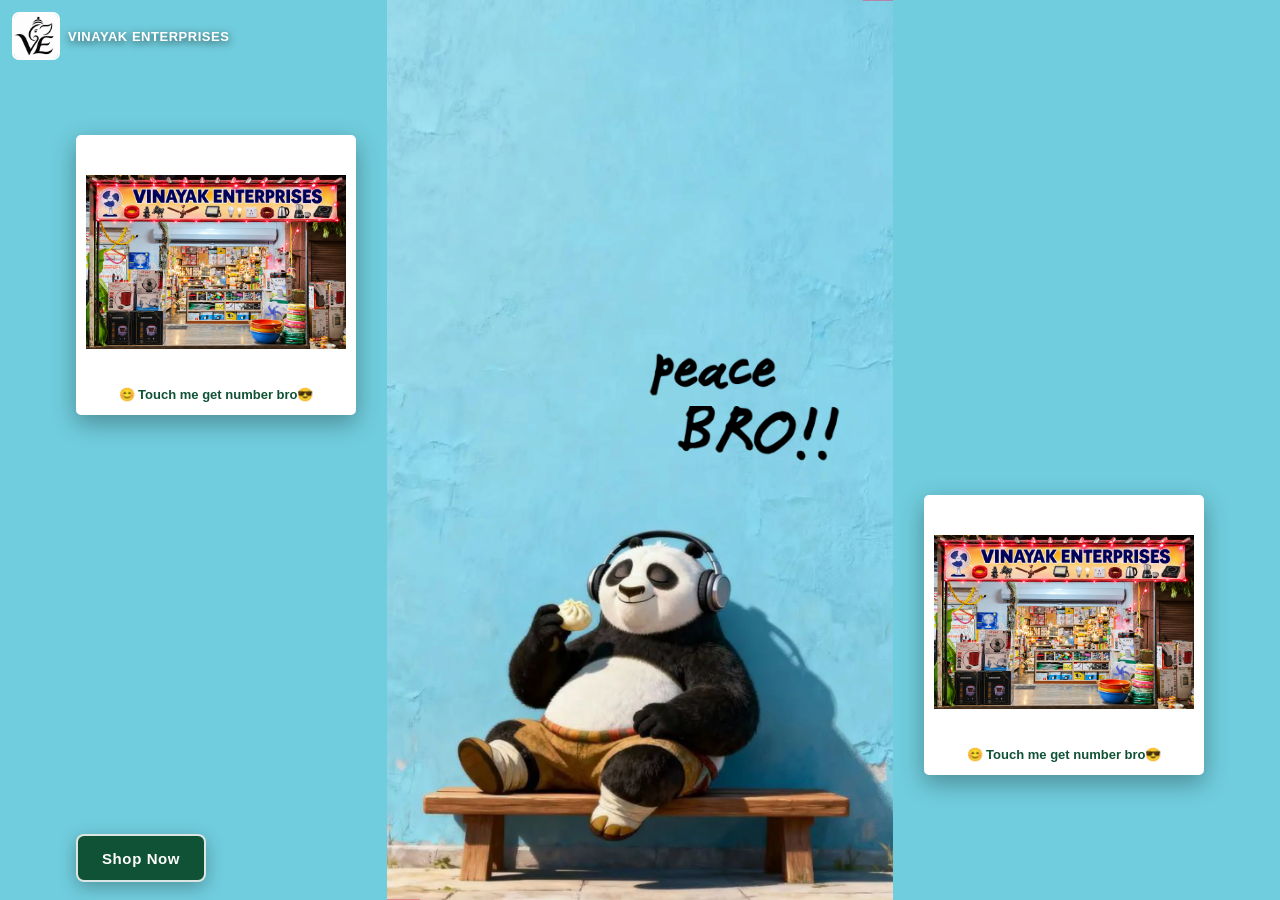
<file: index.html>
<!doctype html>
<html lang="en">
<head>
  <meta charset="utf-8">
  <meta name="viewport" content="width=device-width, initial-scale=1">
  <meta name="theme-color" content="#70cddd">
  <meta name="description" content="VINAYAK ENTERPRISES, Huvinahadagali.">
  <title>VINAYAK ENTERPRISES</title>
  <link rel="icon" type="image/png" href="ve-logo.png">
  <link rel="stylesheet" href="site.css">
  <style>
    html, body { min-height:100%; }
    body { min-height:100vh; min-height:100svh; margin:0; overflow-x:hidden; background:#70cddd url("peace-panda-bg.png") center center / contain fixed no-repeat; }
    main { position:relative; min-height:100vh; min-height:100svh; }
    .brand-top { position:fixed; z-index:5; top:max(12px,env(safe-area-inset-top)); left:max(12px,env(safe-area-inset-left)); display:flex; align-items:center; gap:8px; color:#fff; font:800 13px Arial,Helvetica,sans-serif; letter-spacing:.04em; text-shadow:0 2px 8px rgba(0,0,0,.75); }
    .brand-top img { display:block; width:48px; height:48px; object-fit:cover; border:2px solid #fff; border-radius:7px; background:#fff; }
    .screen-shop-link { position:fixed; z-index:2; inset:0; display:block; }
    .screen-shop-link:focus-visible { outline:4px solid #fff; outline-offset:-8px; }
    .store-link { position:absolute; z-index:3; top:15vh; left:clamp(18px,6vw,76px); display:flex; flex-direction:column; width:clamp(180px,22vw,280px); aspect-ratio:1; padding:7px; overflow:hidden; border:3px solid #fff; border-radius:5px; background:#fff; box-shadow:0 8px 24px rgba(0,0,0,.32); }
    .store-link.right { top:min(55vh,calc(100svh - clamp(180px,22vw,280px) - 100px)); left:auto; right:clamp(18px,6vw,76px); }
    .store-link img { display:block; flex:1; min-height:0; width:100%; object-fit:contain; }
    .call-hint { display:block; flex:none; padding:6px 2px 2px; border-top:2px solid #fff; color:#105236; font:800 clamp(10px,1.1vw,13px)/1.25 Arial,Helvetica,sans-serif; text-align:center; }
    .shop-button { position:fixed; z-index:5; left:clamp(18px,6vw,76px); bottom:max(18px,env(safe-area-inset-bottom)); display:inline-flex; min-height:48px; align-items:center; justify-content:center; padding:12px 24px; border:2px solid rgba(255,255,255,.85); border-radius:8px; color:#fff; background:#105236; box-shadow:0 5px 18px rgba(0,0,0,.28); font:800 15px Arial,Helvetica,sans-serif; letter-spacing:.04em; text-decoration:none; }
    .shop-button:hover { background:#176b45; transform:translateY(-2px); }
    @media (max-width:600px) {
      .brand-top { top:max(10px,env(safe-area-inset-top)); left:max(10px,env(safe-area-inset-left)); gap:7px; font-size:11px; }
      .brand-top img { width:38px; height:38px; }
      .store-link { top:16vh; left:4vw; right:auto; width:min(42vw,190px); padding:5px; border-width:2px; }
      .call-hint { padding-top:5px; font-size:clamp(9px,2.7vw,11px); }
      .store-link.right { left:auto; right:4vw; }
      .shop-button { left:50%; bottom:max(16px,env(safe-area-inset-bottom)); min-height:48px; padding:12px 22px; font-size:14px; transform:translateX(-50%); white-space:nowrap; }
      .shop-button:hover { transform:translate(-50%,-2px); }
    }
    @media (max-width:360px) {
      .store-link { top:17vh; width:41vw; padding:4px; }
      .brand-top { font-size:10px; }
      .brand-top img { width:34px; height:34px; }
    }
  </style>
</head>
<body>
  <a class="screen-shop-link" href="shop.html" aria-label="Tap anywhere to open the shop"></a>
  <a class="brand-top" href="shop.html"><img src="ve-logo.png" alt=""><span>VINAYAK ENTERPRISES</span></a>
  <main aria-label="Home">
    <a class="store-link" href="tel:+919945898198" aria-label="Call 99458 98198"><img src="store-front.png" alt="VINAYAK ENTERPRISES shop front"><span class="call-hint">😊 Touch me get number bro😎</span></a>
    <a class="store-link right" href="tel:+919945898198" aria-label="Call 99458 98198"><img src="store-front.png" alt="VINAYAK ENTERPRISES shop front"><span class="call-hint">😊 Touch me get number bro😎</span></a>
  </main>
  <a class="shop-button" href="shop.html">Shop Now</a>
</body>
</html>
</file>
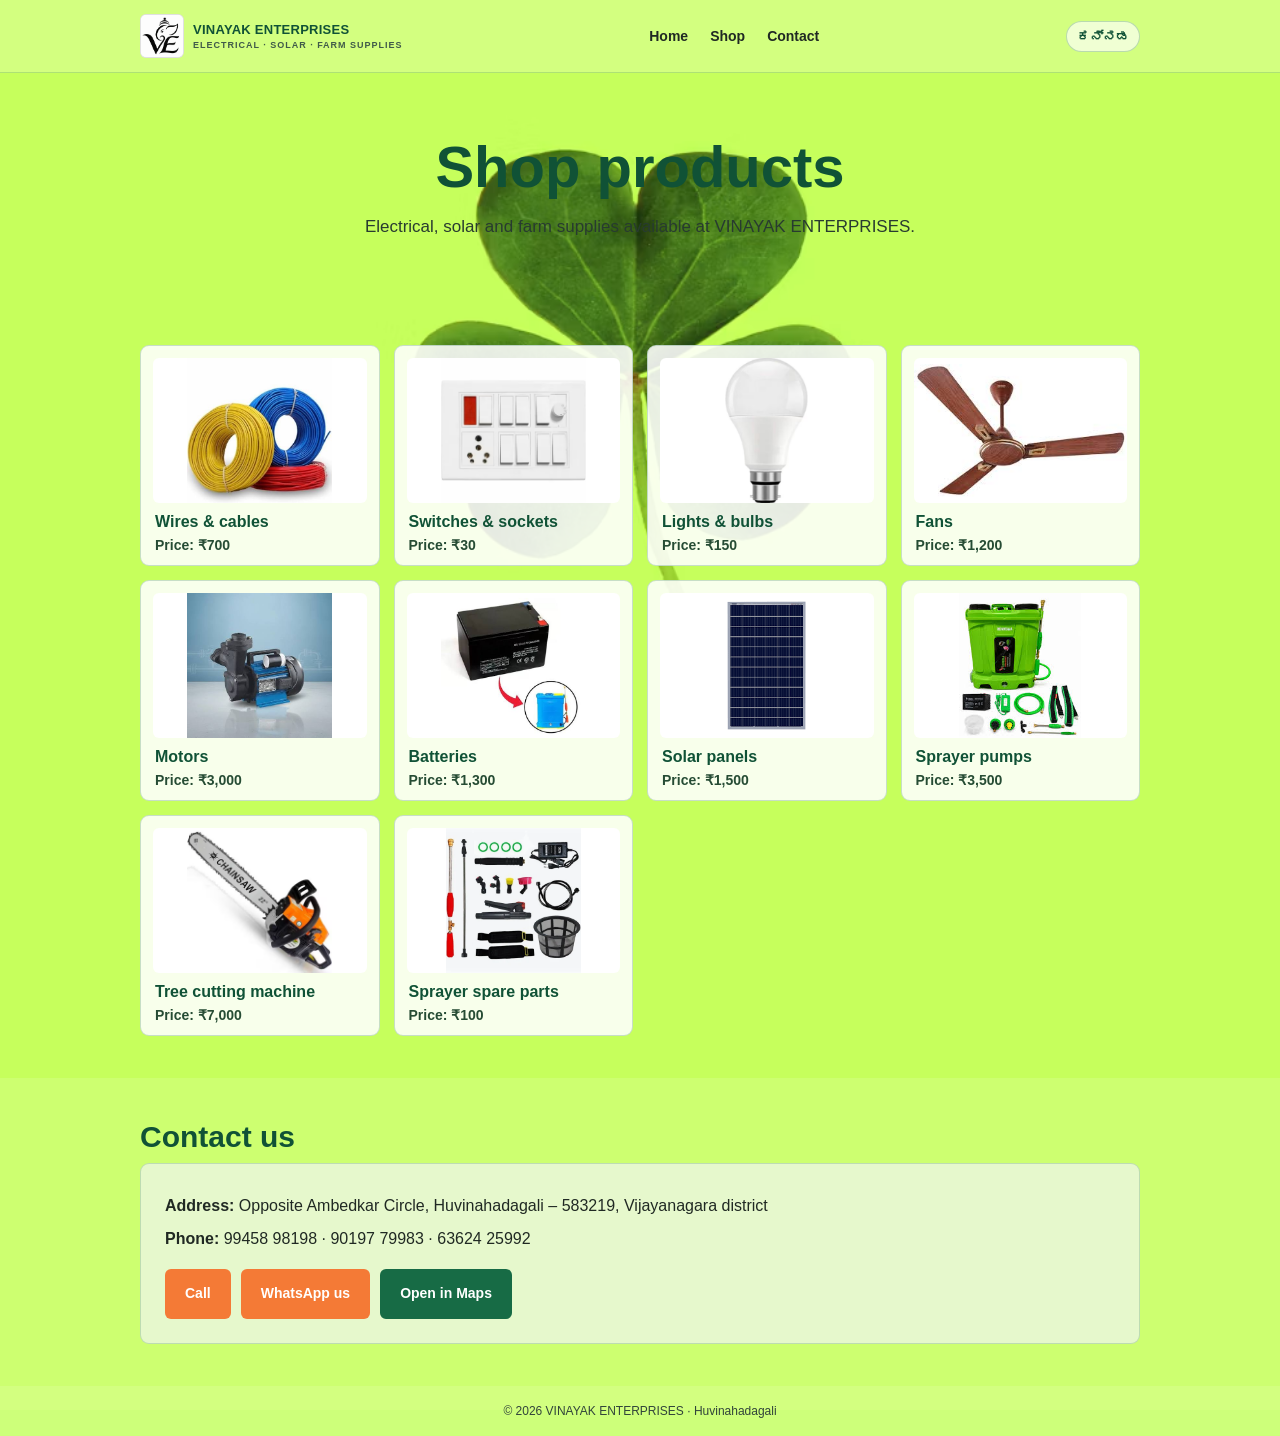
<file: shop.html>
<!doctype html>
<html lang="en">
<head>
  <meta charset="utf-8">
  <meta name="viewport" content="width=device-width, initial-scale=1">
  <meta name="theme-color" content="#bfff55">
  <meta name="description" content="Shop electrical, solar and agricultural products from VINAYAK ENTERPRISES, Huvinahadagali.">
  <title>Shop | VINAYAK ENTERPRISES</title>
  <link rel="icon" type="image/png" href="ve-logo.png">
  <link rel="stylesheet" href="site.css">
</head>
<body>
  <header>
    <div class="wrap bar">
      <a class="brand" href="index.html"><img src="ve-logo.png" alt=""><span>VINAYAK ENTERPRISES<small data-en="Electrical · Solar · Farm supplies" data-kn="ಎಲೆಕ್ಟ್ರಿಕಲ್ · ಸೋಲಾರ್ · ಕೃಷಿ ಸಾಮಗ್ರಿಗಳು">Electrical · Solar · Farm supplies</small></span></a>
      <nav aria-label="Main navigation">
        <a href="index.html" data-en="Home" data-kn="ಮುಖಪುಟ">Home</a>
        <a href="shop.html" data-en="Shop" data-kn="ಅಂಗಡಿ">Shop</a>
        <a href="#contact" data-en="Contact" data-kn="ಸಂಪರ್ಕಿಸಿ">Contact</a>
      </nav>
      <button class="language" id="language" type="button">ಕನ್ನಡ</button>
    </div>
  </header>

  <main>
    <section class="hero">
      <div class="wrap">
        <h1 data-en="Shop products" data-kn="ಉತ್ಪನ್ನಗಳನ್ನು ನೋಡಿ">Shop products</h1>
        <p data-en="Electrical, solar and farm supplies available at VINAYAK ENTERPRISES." data-kn="ವಿನಾಯಕ ಎಂಟರ್‌ಪ್ರೈಸಸ್‌ನಲ್ಲಿ ಎಲೆಕ್ಟ್ರಿಕಲ್, ಸೋಲಾರ್ ಮತ್ತು ಕೃಷಿ ಸಾಮಗ್ರಿಗಳು ಲಭ್ಯವಿವೆ.">Electrical, solar and farm supplies available at VINAYAK ENTERPRISES.</p>
      </div>
    </section>
    <section>
      <div class="wrap">
        <div class="products" id="products"></div>
      </div>
    </section>
    <section class="contact-section" id="contact">
      <div class="wrap">
        <h2 data-en="Contact us" data-kn="ನಮ್ಮನ್ನು ಸಂಪರ್ಕಿಸಿ">Contact us</h2>
        <div class="contact-box">
          <p><strong data-en="Address:" data-kn="ವಿಳಾಸ:">Address:</strong> <span data-en="Opposite Ambedkar Circle, Huvinahadagali – 583219, Vijayanagara district" data-kn="ಅಂಬೇಡ್ಕರ್ ಸರ್ಕಲ್ ಎದುರು, ಹುವಿನಹಡಗಲಿ – 583219, ವಿಜಯನಗರ ಜಿಲ್ಲೆ">Opposite Ambedkar Circle, Huvinahadagali – 583219, Vijayanagara district</span></p>
          <p><strong data-en="Phone:" data-kn="ದೂರವಾಣಿ:">Phone:</strong> <a href="tel:+919945898198">99458 98198</a> · <a href="tel:+919019779983">90197 79983</a> · <a href="tel:+916362425992">63624 25992</a></p>
          <div class="contact-actions">
            <a class="button" href="tel:+919945898198" data-en="Call" data-kn="ಕರೆ ಮಾಡಿ">Call</a>
            <a class="button" href="https://wa.me/919945898198" target="_blank" rel="noopener" data-en="WhatsApp us" data-kn="ವಾಟ್ಸಾಪ್ ಮಾಡಿ">WhatsApp us</a>
            <a class="button green" href="https://share.google/c9YSs4cEQ6GMCRQGa" target="_blank" rel="noopener" data-en="Open in Maps" data-kn="ನಕ್ಷೆಯಲ್ಲಿ ತೆರೆಯಿರಿ">Open in Maps</a>
          </div>
        </div>
      </div>
    </section>
  </main>
  <footer><div class="wrap">© <span id="year"></span> VINAYAK ENTERPRISES · Huvinahadagali</div></footer>
  <script src="site.js"></script>
  <script>
    const products = [
      {en:"Wires & cables",kn:"ತಂತಿಗಳು ಮತ್ತು ಕೇಬಲ್‌ಗಳು",price:"₹700",image:"wires.png"},
      {en:"Switches & sockets",kn:"ಸ್ವಿಚ್‌ಗಳು ಮತ್ತು ಸಾಕೆಟ್‌ಗಳು",price:"₹30",image:"switches-sockets.png"},
      {en:"Lights & bulbs",kn:"ಲೈಟ್‌ಗಳು ಮತ್ತು ಬಲ್ಬ್‌ಗಳು",price:"₹150",image:"bulb.png"},
      {en:"Fans",kn:"ಫ್ಯಾನ್‌ಗಳು",price:"₹1,200",image:"fan.png"},
      {en:"Motors",kn:"ಮೋಟರ್‌ಗಳು",price:"₹3,000",image:"motor.png"},
      {en:"Batteries",kn:"ಬ್ಯಾಟರಿಗಳು",price:"₹1,300",image:"battery.png"},
      {en:"Solar panels",kn:"ಸೋಲಾರ್ ಪ್ಯಾನೆಲ್‌ಗಳು",price:"₹1,500",image:"solar-panel.png"},
      {en:"Sprayer pumps",kn:"ಸ್ಪ್ರೇಯರ್ ಪಂಪ್‌ಗಳು",price:"₹3,500",image:"sprayer-pump.png"},
      {en:"Tree cutting machine",kn:"ಮರ ಕತ್ತರಿಸುವ ಯಂತ್ರ",price:"₹7,000",image:"tree-cutter.png"},
      {en:"Sprayer spare parts",kn:"ಸ್ಪ್ರೇಯರ್ ಬಿಡಿಭಾಗಗಳು",price:"₹100",image:"sprayer-parts.png"}
    ];
    const grid = document.getElementById("products");
    function renderProducts() {
      const language = window.siteLanguage || "en";
      grid.innerHTML = products.map(product => {
        const name = product[language];
        return `<a class="product" href="tel:+919945898198" aria-label="Call VINAYAK ENTERPRISES about ${name}"><img class="product-image" src="${product.image}" alt="${name}" loading="lazy"><h3>${name}</h3><div class="price">${language === "kn" ? "ಬೆಲೆ" : "Price"}: ${product.price}</div></a>`;
      }).join("");
    }
    renderProducts();
    window.addEventListener("site-language-change", renderProducts);
  </script>
</body>
</html>
</file>
<file: site.css>
:root { --green:#176b45; --green-dark:#105236; --orange:#f47a36; --paper:#f7f8f5; --ink:#202923; --muted:#58675e; }
* { box-sizing:border-box; }
html { scroll-behavior:smooth; }
body { margin:0; color:var(--ink); background:#bfff55 url("clover-bg.png") center center / cover fixed no-repeat; font-family:Arial,Helvetica,sans-serif; }
body.home-page { color:#fff; background:#7028a5; }
a { color:inherit; text-decoration:none; }
.wrap { width:min(100% - 32px, 1000px); margin:auto; }
header { background:rgba(255,255,255,.22); border-bottom:1px solid rgba(23,107,69,.2); }
.bar { min-height:72px; display:flex; justify-content:space-between; align-items:center; gap:16px; }
.brand { display:flex; align-items:center; gap:9px; color:var(--green-dark); font-size:13px; font-weight:900; letter-spacing:.02em; }
.brand img { display:block; width:44px; height:44px; flex:none; object-fit:cover; border:1px solid rgba(0,0,0,.12); border-radius:6px; background:#fff; }
.brand small { display:block; margin-top:3px; color:#405b49; font-size:9px; font-weight:700; letter-spacing:.11em; text-transform:uppercase; }
nav { display:flex; align-items:center; gap:22px; font-size:14px; font-weight:700; }
nav a:hover { color:var(--orange); }
.language { border:1px solid rgba(23,107,69,.25); border-radius:20px; padding:7px 10px; background:rgba(255,255,255,.65); color:var(--green-dark); font-weight:700; cursor:pointer; }
.hero { padding:62px 0; text-align:center; }
.hero h1 { max-width:820px; margin:0 auto 14px; color:var(--green-dark); font-size:clamp(34px,6vw,58px); line-height:1.1; }
.hero p { max-width:650px; margin:0 auto; color:#283b30; font-size:17px; line-height:1.65; }
.hero .kn { margin-top:9px; font-weight:700; }
.button { display:inline-block; margin-top:22px; padding:12px 20px; border:0; border-radius:6px; color:#fff; background:var(--orange); font-size:14px; font-weight:800; cursor:pointer; }
.button:hover { background:#dc6425; }
.button.green { background:var(--green); }
.button.green:hover { background:var(--green-dark); }
section { padding:42px 0; }
h2 { margin:0 0 9px; color:var(--green-dark); font-size:30px; }
.intro { margin:0 0 24px; color:#3d5144; line-height:1.6; }
.features { display:grid; grid-template-columns:repeat(3,1fr); gap:14px; }
.feature { padding:19px; border:1px solid rgba(23,107,69,.18); border-radius:9px; background:rgba(255,255,255,.65); }
.feature .icon { font-size:26px; }
.feature h3 { margin:8px 0 5px; color:var(--green-dark); }
.feature p { margin:0; color:#45564a; font-size:14px; line-height:1.55; }
.contact-section { background:rgba(255,255,255,.12); }
.contact-box { padding:24px; border:1px solid rgba(23,107,69,.2); border-radius:9px; background:rgba(240,245,240,.72); line-height:1.8; }
.contact-box p { margin:4px 0; }
.contact-actions { display:flex; flex-wrap:wrap; gap:10px; margin-top:16px; }
.contact-actions .button { margin:0; }
.products { display:grid; grid-template-columns:repeat(4,1fr); gap:14px; }
.product { display:block; min-height:200px; padding:12px; border:1px solid rgba(23,107,69,.22); border-radius:9px; background:rgba(255,255,255,.88); }
.product:hover { border-color:var(--green); box-shadow:0 5px 16px rgba(16,82,54,.16); }
.product:focus-visible { outline:3px solid var(--orange); outline-offset:2px; }
.product-image { display:block; width:100%; height:145px; margin:0 0 10px; object-fit:contain; background:#fff; border-radius:6px; }
.product .icon { font-size:26px; }
.product h3 { margin:7px 2px 6px; color:var(--green-dark); font-size:16px; }
.price { margin:0 2px; color:#264c34; font-size:14px; font-weight:800; }
footer { padding:18px 0; text-align:center; color:#31443a; background:rgba(255,255,255,.22); font-size:12px; }
body.home-page header, body.home-page footer, body.home-page .contact-section { background:transparent; }
body.home-page .brand, body.home-page .brand small, body.home-page nav a,
body.home-page .hero h1, body.home-page h2 { color:#fff; }
body.home-page .hero p, body.home-page .intro { color:#f0e5f8; }
body.home-page .language { color:#421565; background:#fff; }
body.home-page footer { color:#f0e5f8; }
body.home-page .feature { background:rgba(255,255,255,.94); }
body.home-page .contact-box { background:rgba(255,255,255,.94); }
@media (max-width:700px) {
  .bar { flex-wrap:wrap; padding:12px 0; }
  nav { order:3; width:100%; justify-content:center; gap:28px; }
  .brand { font-size:12px; }
  .brand img { width:36px; height:36px; }
  .hero { padding:46px 0; }
  .hero p { font-size:15px; }
  section { padding:34px 0; }
  .features { grid-template-columns:1fr; gap:10px; }
  .products { grid-template-columns:repeat(2,1fr); gap:10px; }
  .product { padding:10px; }
  .product-image { height:120px; }
}
@media (max-width:480px) {
  .wrap { width:calc(100% - 24px); }
  .bar { display:grid; grid-template-columns:minmax(0,1fr) auto; gap:10px; }
  .brand { min-width:0; gap:7px; font-size:11px; }
  .brand img { width:34px; height:34px; }
  .brand small { font-size:8px; letter-spacing:.07em; }
  nav { grid-column:1 / -1; order:initial; gap:clamp(18px,7vw,30px); font-size:13px; }
  .language { padding:7px 9px; font-size:12px; }
  .hero { padding:36px 0; }
  .hero h1 { font-size:clamp(30px,9vw,42px); }
  section { padding:28px 0; }
  h2 { font-size:25px; }
  .products { gap:9px; }
  .product { min-width:0; padding:8px; }
  .product-image { height:clamp(96px,31vw,128px); }
  .product h3 { font-size:14px; line-height:1.3; }
  .price { font-size:13px; }
  .contact-box { padding:16px; font-size:14px; overflow-wrap:anywhere; }
  .contact-actions { gap:8px; }
  .contact-actions .button { min-height:44px; padding:12px 13px; font-size:13px; }
  footer { line-height:1.6; }
}
</file>
